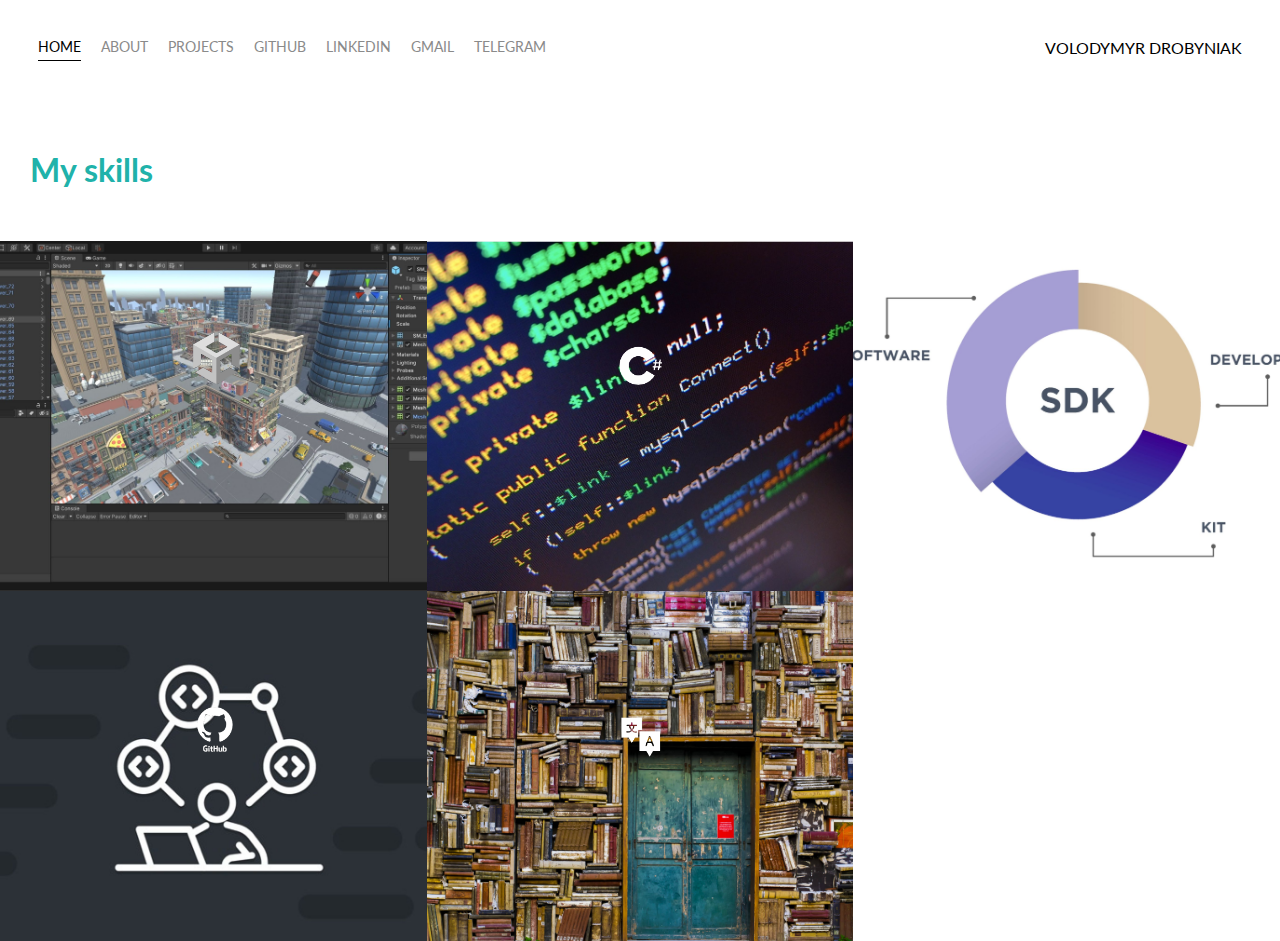
<file: index.html>
<html lang='en'>

<head>
  <meta charset='UTF-8'>
  <title>Portfolio Homepage</title>
  <link href="https://fonts.googleapis.com/css?family=Lato" rel="stylesheet">
  <link rel="stylesheet" href="styles.css">
</head>

<body>
  <div class="container">
    <div class="nav-wrapper">
      <div class="left-side">
        <div class="nav-link-wrapper active-nav-link">
          <a href="index.html">Home</a>
        </div>
        <div class="nav-link-wrapper">
          <a href="about.html">About</a>
        </div>
        <div class="nav-link-wrapper">
          <a href="projects.html">Projects</a>
        </div>
        <div class="nav-link-wrapper">
          <a href="https://github.com/Slyzzep">GitHub</a>
        </div>
        <div class="nav-link-wrapper">
          <a href="https://www.linkedin.com/in/volodymyr-drobyniak-7702652a4/">LinkedIn</a>
        </div>
        <div class="nav-link-wrapper">
          <a href="https://mail.google.com/mail/u/wolodja36577@gmail.com">Gmail</a>
        </div>
        <div class="nav-link-wrapper">
          <a href="https://t.me/Slyzzep">Telegram</a>
        </div>
      </div>
      
      <div class="right-side">
        <div class="brand">
          VOLODYMYR DROBYNIAK
        </div>
      </div>
    </div>
   
  
    <div class="profile-content-wrapper"><h1>  My skills</h1>
      </div>
    <div class="content-wrapper">
      <div class="portfolio-items-wrapper">

        <div class="portfolio-item-wrapper">
          <div class="portfolio-img-background" style="background-image:url(images/portfolio1.jpg)"></div>

          <div class="img-text-wrapper">
            <div class="logo-wrapper">
              <img src="images/logos/unity.png" alt="">
            </div>

            <div class="subtitle">Having experience in creating 2D/3D games, with a basic understanding of Unity’s physics, animations, and UI systems.</div>
          </div>
        </div>

        <div class="portfolio-item-wrapper">
          <div class="portfolio-img-background" style="background-image:url(images/portfolio2.jpg)"></div>
          <div class="img-text-wrapper">
            <div class="logo-wrapper">
              <img src="images/logos/Csharp.png" alt="">
            </div>

            <div class="subtitle"> C# Programming: Familiar with object-oriented programming (OOP) and the principles of SOLID.</div>
          </div>
        </div>

        <div class="portfolio-item-wrapper">
          <div class="portfolio-img-background" style="background-image:url(images/portfolio3.jpg)"></div>
          <div class="img-text-wrapper">
            <div class="logo-wrapper">
              <img src="images/logos/sdk.png" alt="">
            </div>

            <div class="subtitle">SDK Integration: Experience working with UnityAds SDK for monetization and ad management in games.</div>
          </div>
        </div>
        
        <div class="portfolio-item-wrapper">
          <div class="portfolio-img-background" style="background-image:url(images/portfolio4.jpg)"></div>
          <div class="img-text-wrapper">
            <div class="logo-wrapper">
              <img src="images/logos/github.png" alt="">
            </div>

            <div class="subtitle">Familiar with GitHub for managing and collaborating on projects.</div>
            
          </div>
        </div>

        <div class="portfolio-item-wrapper">
          <div class="portfolio-img-background" style="background-image:url(images/portfolio5.jpg)"></div>
          <div class="img-text-wrapper">
            <div class="logo-wrapper">
              <img src="images/logos/languages.png" alt="">
            </div>

            <div class="subtitle">Level B1 English (Intermediate), Native Ukrainian</div>
          </div>
        </div>

       
  </div>

</body>

<script>
  const portfolioItems = document.querySelectorAll('.portfolio-item-wrapper');

  portfolioItems.forEach(portfolioItem => {
    portfolioItem.addEventListener('mouseover', () => {
      console.log(portfolioItem.childNodes[1].classList)
      portfolioItem.childNodes[1].classList.add('image-blur');
    });

    portfolioItem.addEventListener('mouseout', () => {
      console.log(portfolioItem.childNodes[1].classList)
      portfolioItem.childNodes[1].classList.remove('image-blur');
    });
  });

</script>

</html>
</file>
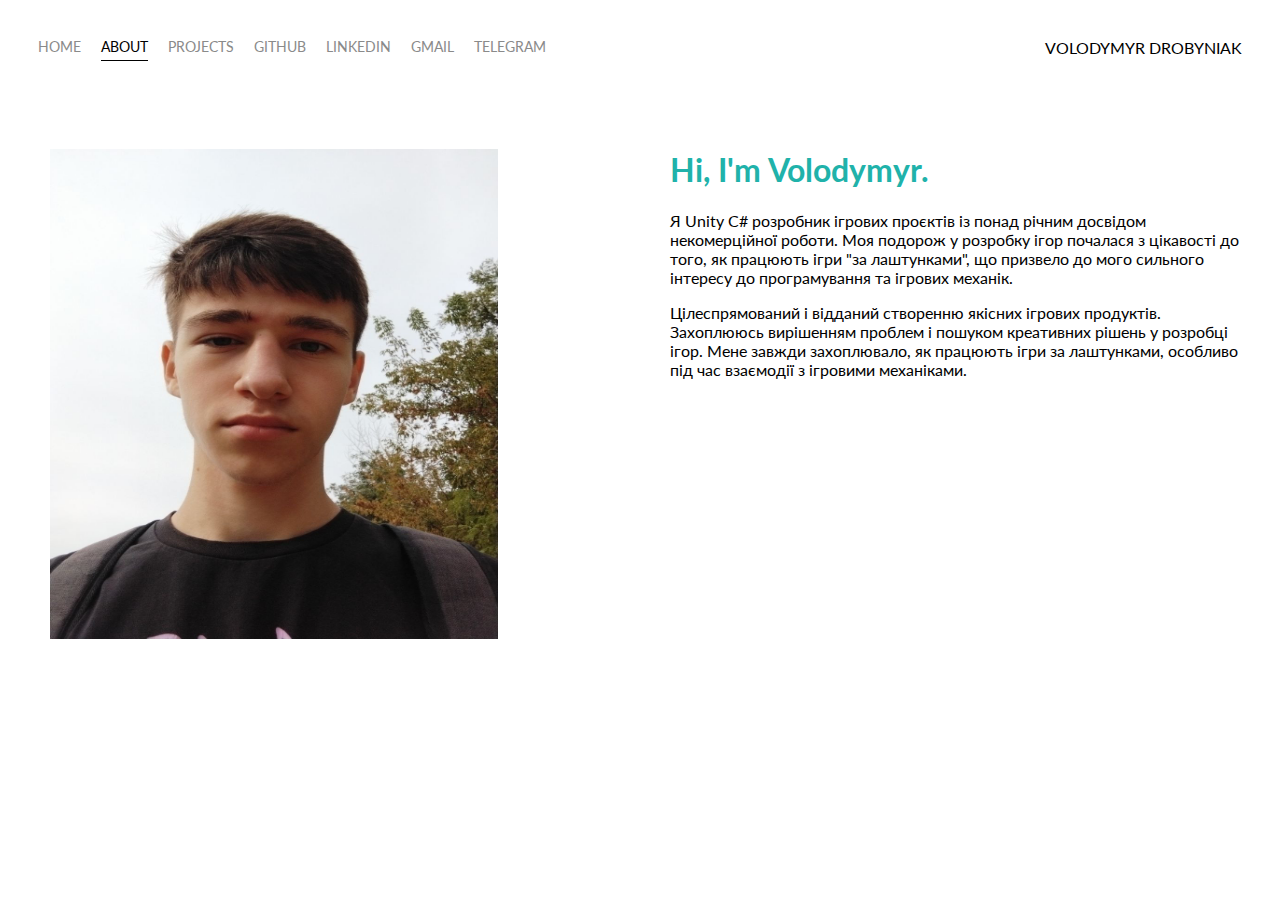
<file: about.html>
<!DOCTYPE html>
<html lang='en'>

<head>
  <meta charset='UTF-8'>
  <title>Portfolio Homepage</title>
  <link href="https://fonts.googleapis.com/css?family=Lato" rel="stylesheet">
  <link rel="stylesheet" href="styles.css">
</head>

<body>
  <div class="container">
    <div class="nav-wrapper">
      <div class="left-side">
        <div class="nav-link-wrapper">
          <a href="index.html">Home</a>
        </div>
        <div class="nav-link-wrapper active-nav-link">
          <a href="about.html">About</a>
        </div>
        <div class="nav-link-wrapper">
          <a href="projects.html">Projects</a>
        </div>
        <div class="nav-link-wrapper">
          <a href="https://github.com/Slyzzep">GitHub</a>
        </div>
        <div class="nav-link-wrapper">
          <a href="https://www.linkedin.com/in/volodymyr-drobyniak-7702652a4/">LinkedIn</a>
        </div>
        <div class="nav-link-wrapper">
          <a href="https://mail.google.com/mail/u/wolodja36577@gmail.com">Gmail</a>
        </div>
        <div class="nav-link-wrapper">
          <a href="https://t.me/Slyzzep">Telegram</a>
        </div>
      </div>
      
      <div class="right-side">
        <div class="brand">
          VOLODYMYR DROBYNIAK
        </div>
      </div>
    </div>
  

    <div class="content-wrapper">
      <div class="two-column-wrapper">
        <div class="profile-image-wrapper">
          <img src="images/profile.jpg" alt="">
        </div>

        <div class="profile-content-wrapper">
          <h1>Hi, I'm Volodymyr.</h1>
          <p>Я Unity C# розробник ігрових проєктів із понад річним досвідом некомерційної роботи.
             Моя подорож у розробку ігор почалася з цікавості до того, як працюють ігри "за лаштунками", що призвело до мого сильного інтересу до програмування та ігрових механік.
          </p>

          <p>Цілеспрямований і відданий створенню якісних ігрових продуктів. Захоплююсь вирішенням проблем і пошуком креативних рішень у розробці ігор. Мене завжди захоплювало, як працюють ігри за лаштунками, особливо під час взаємодії з ігровими механіками.

          </p>
        </div>
      </div>
    </div>
  </div>

</body>

</html>
</file>
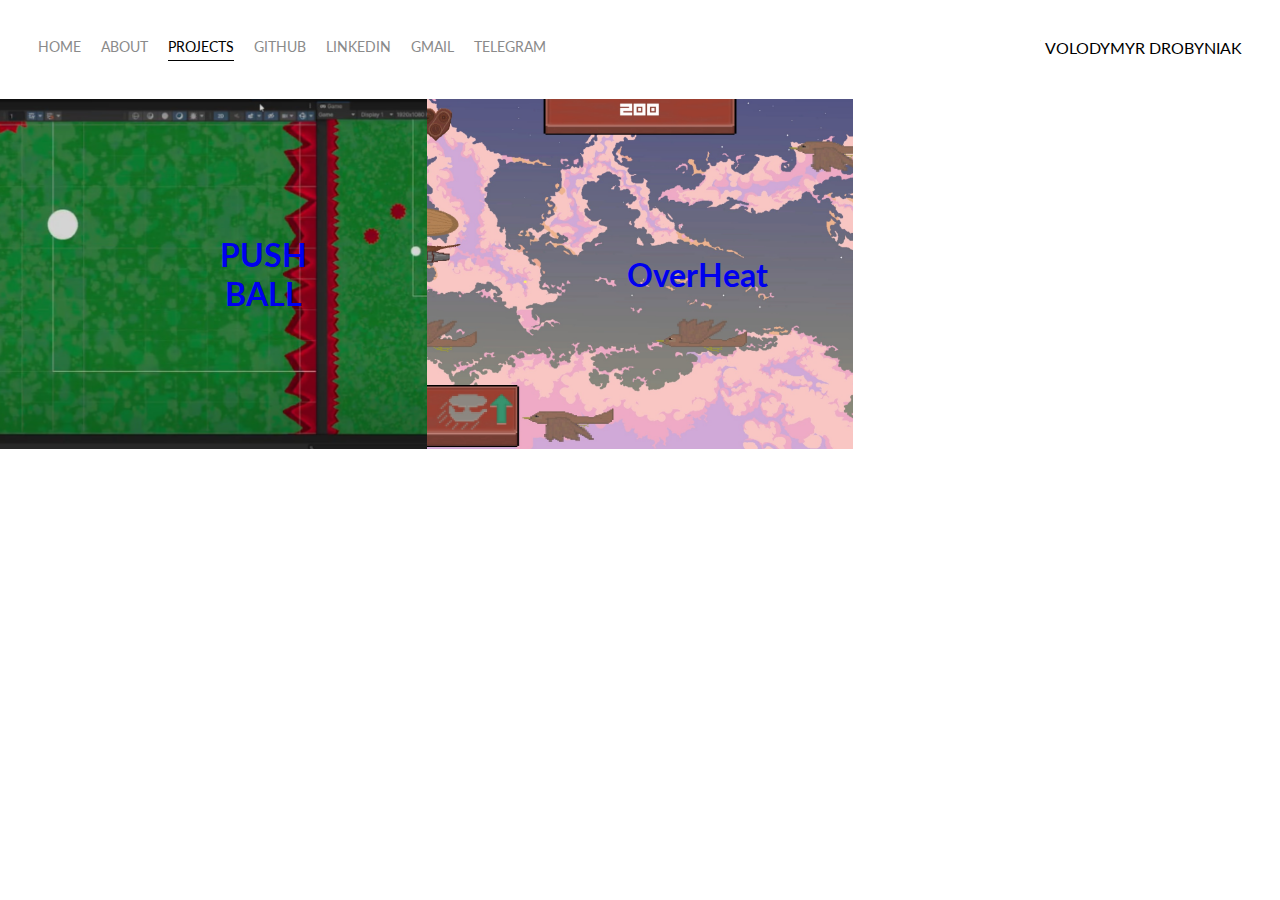
<file: projects.html>
<!DOCTYPE html>
<html lang='en'>

<head>
  <meta charset='UTF-8'>
  <title>Portfolio Homepage</title>
  <link href="https://fonts.googleapis.com/css?family=Lato" rel="stylesheet">
  <link rel="stylesheet" href="styles.css">
</head>

<body>
  <div class="container">
    <div class="nav-wrapper">
      <div class="left-side">
        <div class="nav-link-wrapper">
          <a href="index.html">Home</a>
        </div>
        <div class="nav-link-wrapper ">
          <a href="about.html">About</a>
        </div>
        <div class="nav-link-wrapper active-nav-link">
          <a href="projects.html">Projects</a>
        </div>
        <div class="nav-link-wrapper">
          <a href="https://github.com/Slyzzep">GitHub</a>
        </div>
        <div class="nav-link-wrapper">
          <a href="https://www.linkedin.com/in/volodymyr-drobyniak-7702652a4/">LinkedIn</a>
        </div>
        <div class="nav-link-wrapper">
          <a href="https://mail.google.com/mail/u/wolodja36577@gmail.com">Gmail</a>
        </div>
        <div class="nav-link-wrapper">
          <a href="https://t.me/Slyzzep">Telegram</a>
        </div>
      </div>
      
      <div class="right-side">
        <div class="brand">
          VOLODYMYR DROBYNIAK
        </div>
      </div>
    </div>
    <div class="content-wrapper">
      <div class="portfolio-items-wrapper">
        <a href="https://github.com/Slyzzep/PUSH-BALL" class="portfolio-item-wrapper">
        <div class="portfolio-item-wrapper">
          <div class="portfolio-img-background" style="background-image:url(images/proj1.jpg)"></div>
          <div class="text-wrapper">
            <h1>PUSH BALL</h1>
          </div>
           </div>
         </a>
         <a href="https://github.com/Zentig/OverHeat" class="portfolio-item-wrapper">
          <div class="portfolio-item-wrapper">
            <div class="portfolio-img-background" style="background-image:url(images/proj2.jpg)"></div>
            <div class="text-wrapper">
              <h1>OverHeat</h1>
            </div>
             </div>
           </a>
           

           
            
            
          
          
        </div>
        
 

</body>
<script>
  const portfolioItems = document.querySelectorAll('.portfolio-item-wrapper');

  portfolioItems.forEach(portfolioItem => {
    portfolioItem.addEventListener('mouseover', () => {
      console.log(portfolioItem.childNodes[1].classList)
      portfolioItem.childNodes[1].classList.add('image-blur');
    });

    portfolioItem.addEventListener('mouseout', () => {
      console.log(portfolioItem.childNodes[1].classList)
      portfolioItem.childNodes[1].classList.remove('image-blur');
    });
  });

</script>
</html>
</file>
<file: styles.css>
body {
  font-family: "Lato", sans-serif;
  margin: 0px;
}

.container {
  display: grid;
  grid-template-columns: 1fr;
}

.nav-wrapper {
  display: flex;
  justify-content: space-between;
  padding: 38px;
}

.left-side {
  display: flex;
}

.nav-wrapper > .left-side > div {
  margin-right: 20px;
  text-transform: uppercase;
  font-size: 0.9rem;
}

.nav-link-wrapper {
  height: 22px;
  border-bottom: 1px solid transparent;
  transition: border-bottom 0.5s;
}

.active-nav-link {
  border-bottom: 1px solid black;
}

.active-nav-link a {
  color: black !important;
}

.nav-link-wrapper a {
  color: #8a8a8a;
  text-decoration: none;
  transition: color 0.5s;
}

.nav-link-wrapper:hover {
  border-bottom: 1px solid black;
}

.nav-link-wrapper a:hover {
  color: black;
}

.portfolio-items-wrapper {
  display: grid;
  grid-template-columns: 1fr 1fr 1fr;
}

.portfolio-item-wrapper {
  position: relative;
}

.portfolio-img-background {
  background-size: cover;
  background-position: center;
  background-repeat: no-repeat;
  height: 350px;
  width: 100%;
}

.img-text-wrapper {
  position: absolute;
  top: 0;
  display: flex;
  flex-direction: column;
  justify-content: center;
  align-items: center;
  height: 100%;
  text-align: center;
  padding-left: 100px;
  padding-right: 100px;
}
.text-wrapper {
  position: absolute;
  top: 0;
  display: flex;
  flex-direction: column;
  justify-content: center;
  align-items: center;
  
  height: 100%;
  text-align: center;
  padding-left: 200px;
  padding-right: 100px;
}

.img-text-wrapper .subtitle {
  transition: 1s;
  color: transparent;
}

.image-blur {
  transition: 1s;
  filter: brightness(10%);
}

.img-text-wrapper:hover .subtitle {
  color: lightseagreen;
  font-weight: 600;
}

.logo-wrapper img {
  width: 50%;
  margin-bottom: 20px;
}

.two-column-wrapper {
  display: grid;
  grid-template-columns: 1fr 1fr;
}

.profile-image-wrapper img {
  padding: 50px;
  width: 70%; 
   height: 70%;
  
  
}

.profile-content-wrapper {
  padding: 30px;
}

.profile-content-wrapper h1 {
  color: lightseagreen;
}
</file>
